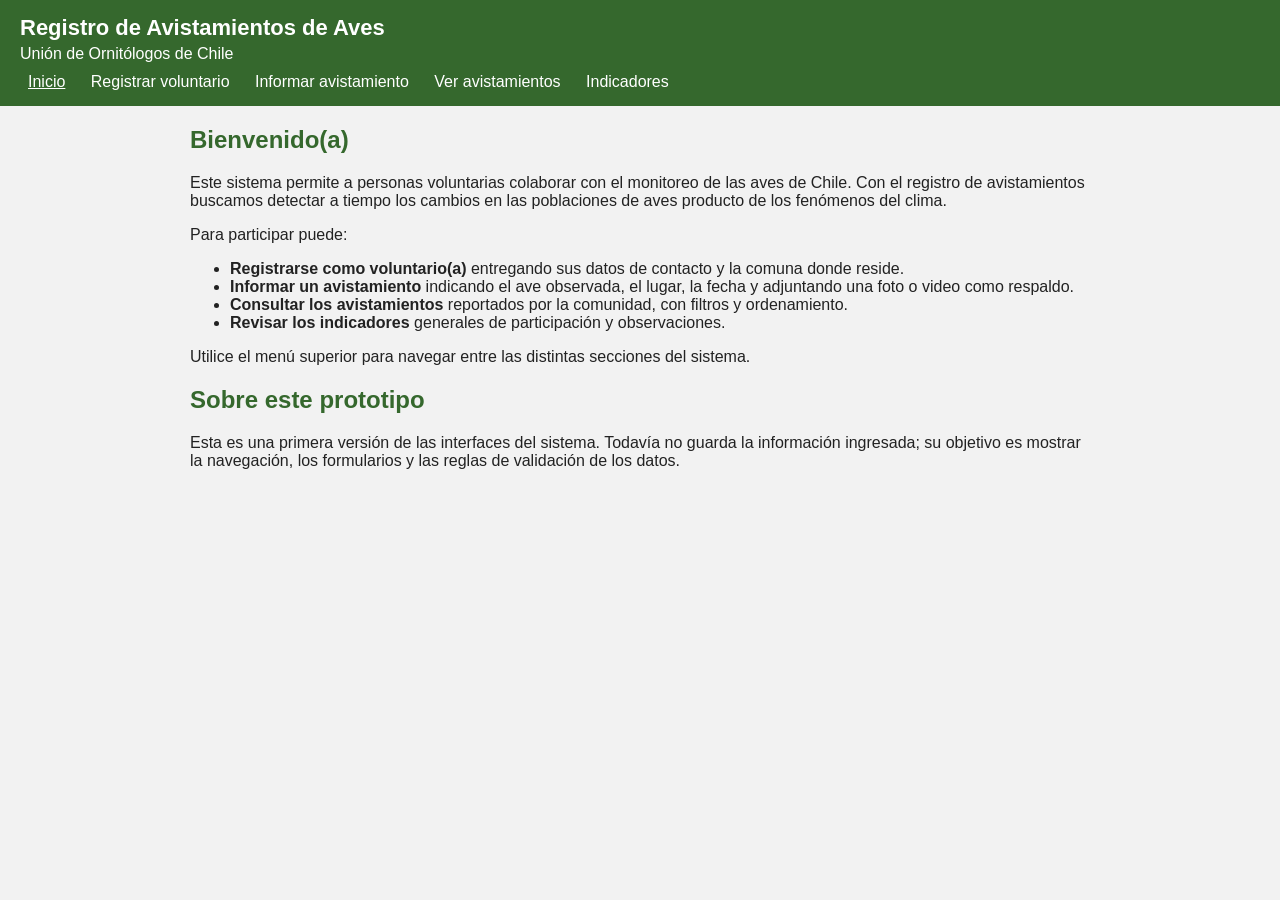
<file: index.html>
<!DOCTYPE html>
<html lang="es">
<head>
  <meta charset="utf-8">
  <meta name="viewport" content="width=device-width, initial-scale=1">
  <title>Avistamientos de Aves - Unión de Ornitólogos de Chile</title>
  <link rel="stylesheet" href="css/estilos.css">
</head>
<body>
  <header>
    <h1>Registro de Avistamientos de Aves</h1>
    <p>Unión de Ornitólogos de Chile</p>
    <nav>
      <ul>
        <li><a class="activo" href="index.html">Inicio</a></li>
        <li><a href="registro.html">Registrar voluntario</a></li>
        <li><a href="avistamiento.html">Informar avistamiento</a></li>
        <li><a href="listado.html">Ver avistamientos</a></li>
        <li><a href="metricas.html">Indicadores</a></li>
      </ul>
    </nav>
  </header>

  <main>
    <h2>Bienvenido(a)</h2>
    <p>
      Este sistema permite a personas voluntarias colaborar con el monitoreo de las
      aves de Chile. Con el registro de avistamientos buscamos detectar a tiempo los
      cambios en las poblaciones de aves producto de los fenómenos del clima.
    </p>

    <p>Para participar puede:</p>
    <ul>
      <li>
        <strong>Registrarse como voluntario(a)</strong> entregando sus datos de contacto y
        la comuna donde reside.
      </li>
      <li>
        <strong>Informar un avistamiento</strong> indicando el ave observada, el lugar, la
        fecha y adjuntando una foto o video como respaldo.
      </li>
      <li>
        <strong>Consultar los avistamientos</strong> reportados por la comunidad, con filtros
        y ordenamiento.
      </li>
      <li>
        <strong>Revisar los indicadores</strong> generales de participación y observaciones.
      </li>
    </ul>

    <p>
      Utilice el menú superior para navegar entre las distintas secciones del sistema.
    </p>

    <h2>Sobre este prototipo</h2>
    <p>
      Esta es una primera versión de las interfaces del sistema. Todavía no guarda la
      información ingresada; su objetivo es mostrar la navegación, los formularios y las
      reglas de validación de los datos.
    </p>
  </main>
</body>
</html>
</file>
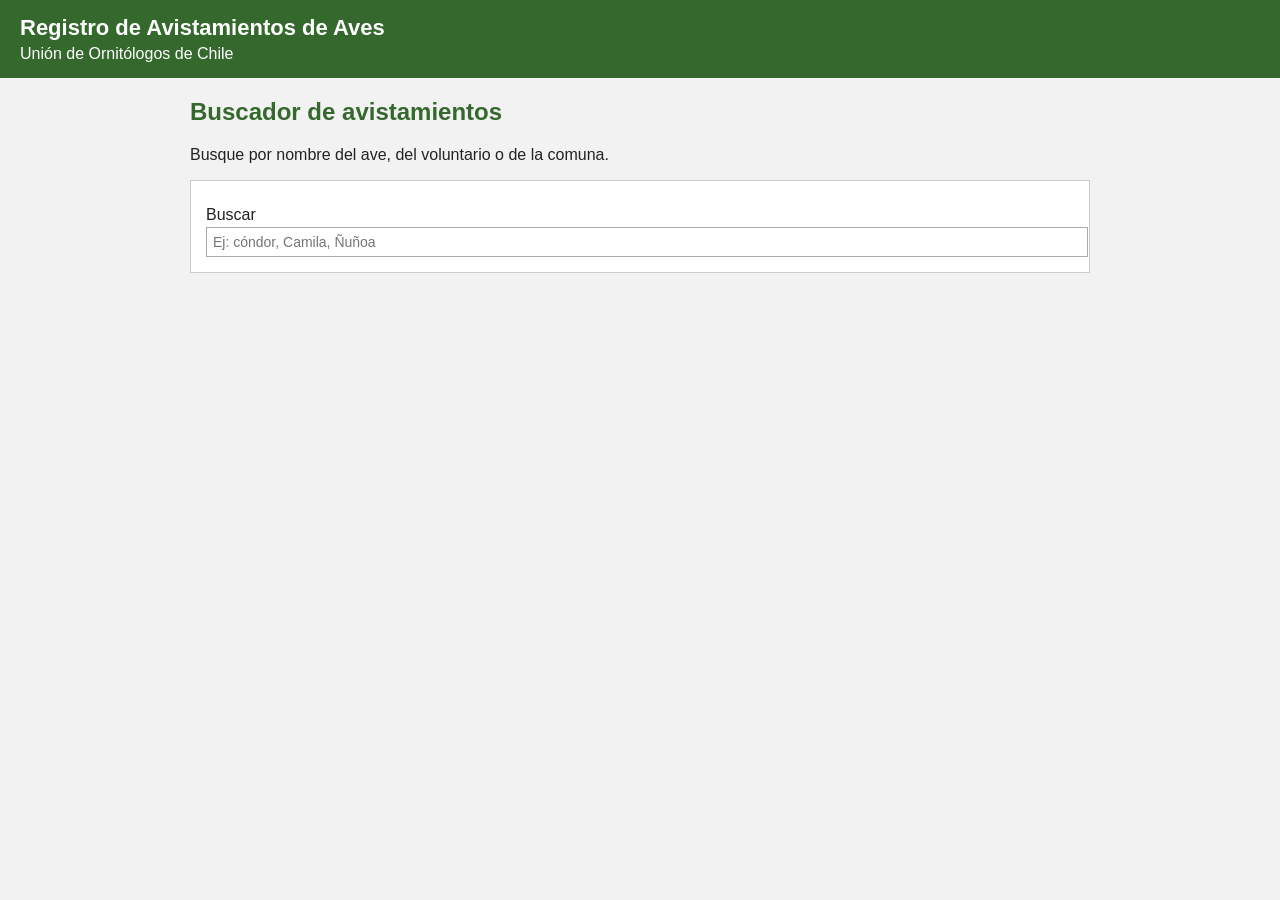
<file: src/main/resources/static/index.html>
<!DOCTYPE html>
<html lang="es">
<head>
  <meta charset="utf-8">
  <meta name="viewport" content="width=device-width, initial-scale=1">
  <title>Buscador - Avistamientos de Aves</title>
  <link rel="stylesheet" href="css/estilos.css">
</head>
<body>
  <header>
    <h1>Registro de Avistamientos de Aves</h1>
    <p>Unión de Ornitólogos de Chile</p>
  </header>

  <main>
    <h2>Buscador de avistamientos</h2>
    <p>Busque por nombre del ave, del voluntario o de la comuna.</p>

    <form id="form-buscar">
      <label for="texto">Buscar</label>
      <input type="text" id="texto" name="texto" autocomplete="off" placeholder="Ej: cóndor, Camila, Ñuñoa">
    </form>

    <p id="mensaje"></p>

    <table id="tabla" hidden>
      <thead>
        <tr>
          <th>Voluntario</th>
          <th>Día</th>
          <th>Ave</th>
          <th>Comuna</th>
          <th>Nota</th>
          <th>Evaluar</th>
        </tr>
      </thead>
      <tbody id="resultados"></tbody>
    </table>
  </main>

  <script src="js/buscador.js"></script>
</body>
</html>
</file>
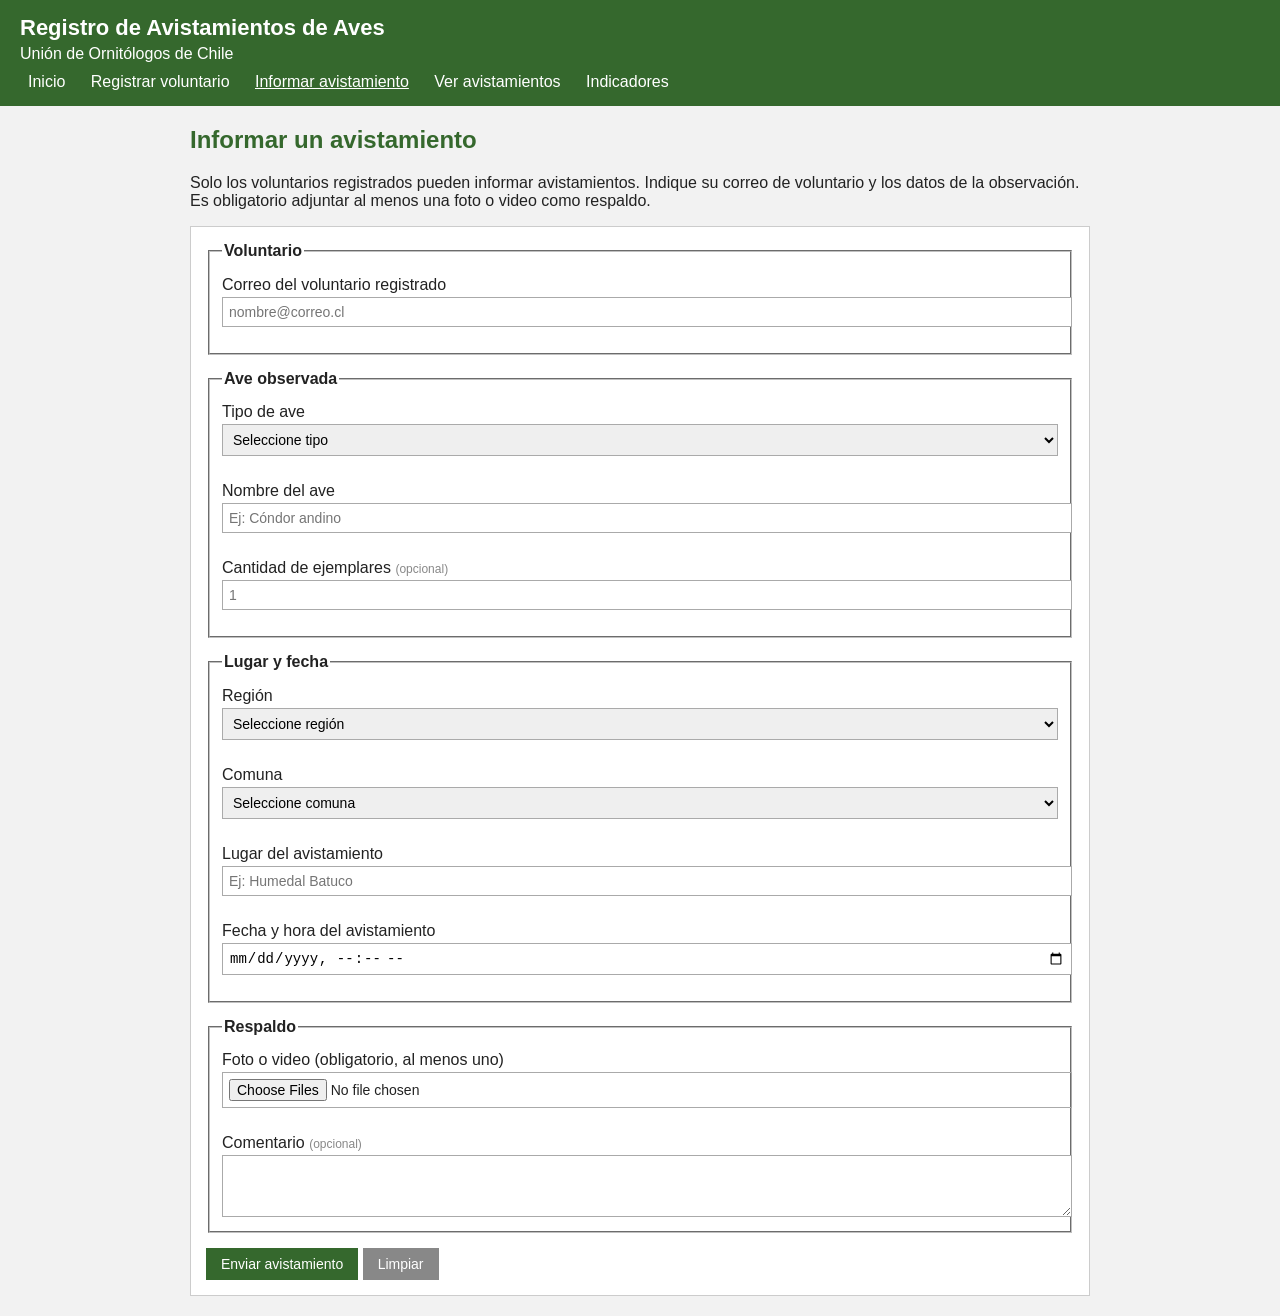
<file: avistamiento.html>
<!DOCTYPE html>
<html lang="es">
<head>
  <meta charset="utf-8">
  <meta name="viewport" content="width=device-width, initial-scale=1">
  <title>Informar avistamiento - Avistamientos de Aves</title>
  <link rel="stylesheet" href="css/estilos.css">
</head>
<body>
  <header>
    <h1>Registro de Avistamientos de Aves</h1>
    <p>Unión de Ornitólogos de Chile</p>
    <nav>
      <ul>
        <li><a href="index.html">Inicio</a></li>
        <li><a href="registro.html">Registrar voluntario</a></li>
        <li><a class="activo" href="avistamiento.html">Informar avistamiento</a></li>
        <li><a href="listado.html">Ver avistamientos</a></li>
        <li><a href="metricas.html">Indicadores</a></li>
      </ul>
    </nav>
  </header>

  <main>
    <h2>Informar un avistamiento</h2>
    <p>
      Solo los voluntarios registrados pueden informar avistamientos. Indique su correo de
      voluntario y los datos de la observación. Es obligatorio adjuntar al menos una foto o
      video como respaldo.
    </p>

    <p id="aviso" class="aviso-exito" hidden></p>

    <form id="form-avistamiento" novalidate>
      <fieldset>
        <legend>Voluntario</legend>

        <label for="email">Correo del voluntario registrado</label>
        <input type="email" id="email" name="email" placeholder="nombre@correo.cl">
        <p class="mensaje-error" id="error-email"></p>
      </fieldset>

      <fieldset>
        <legend>Ave observada</legend>

        <label for="tipo">Tipo de ave</label>
        <select id="tipo" name="tipo">
          <option value="">Seleccione tipo</option>
        </select>
        <p class="mensaje-error" id="error-tipo"></p>

        <label for="nombre">Nombre del ave</label>
        <input type="text" id="nombre" name="nombre" list="lista-aves" placeholder="Ej: Cóndor andino">
        <datalist id="lista-aves"></datalist>
        <p class="mensaje-error" id="error-nombre"></p>

        <label for="cantidad">Cantidad de ejemplares <span class="opcional">(opcional)</span></label>
        <input type="number" id="cantidad" name="cantidad" min="1" max="1000" placeholder="1">
        <p class="mensaje-error" id="error-cantidad"></p>
      </fieldset>

      <fieldset>
        <legend>Lugar y fecha</legend>

        <label for="region">Región</label>
        <select id="region" name="region">
          <option value="">Seleccione región</option>
        </select>
        <p class="mensaje-error" id="error-region"></p>

        <label for="comuna">Comuna</label>
        <select id="comuna" name="comuna">
          <option value="">Seleccione comuna</option>
        </select>
        <p class="mensaje-error" id="error-comuna"></p>

        <label for="lugar">Lugar del avistamiento</label>
        <input type="text" id="lugar" name="lugar" placeholder="Ej: Humedal Batuco">
        <p class="mensaje-error" id="error-lugar"></p>

        <label for="fecha">Fecha y hora del avistamiento</label>
        <input type="datetime-local" id="fecha" name="fecha">
        <p class="mensaje-error" id="error-fecha"></p>
      </fieldset>

      <fieldset>
        <legend>Respaldo</legend>

        <label for="archivo">Foto o video (obligatorio, al menos uno)</label>
        <input type="file" id="archivo" name="archivo" accept="image/*,video/*" multiple>
        <p class="mensaje-error" id="error-archivo"></p>

        <label for="comentario">Comentario <span class="opcional">(opcional)</span></label>
        <textarea id="comentario" name="comentario" rows="3"></textarea>
      </fieldset>

      <div class="botones">
        <button type="submit">Enviar avistamiento</button>
        <button type="reset" class="secundario">Limpiar</button>
      </div>
    </form>
  </main>

  <script src="js/datos-chile.js"></script>
  <script src="js/datos-aves.js"></script>
  <script src="js/avistamiento.js"></script>
</body>
</html>
</file>
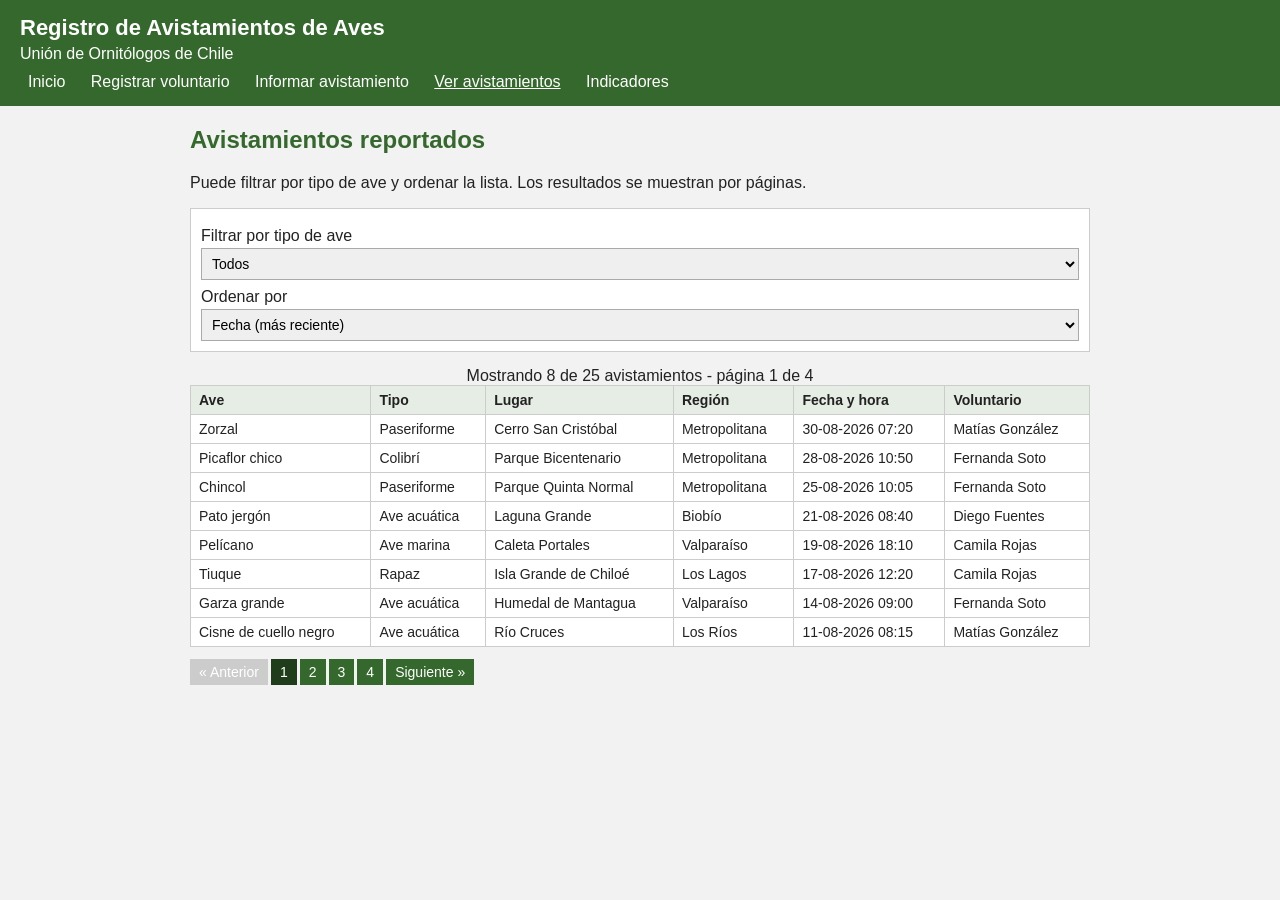
<file: listado.html>
<!DOCTYPE html>
<html lang="es">
<head>
  <meta charset="utf-8">
  <meta name="viewport" content="width=device-width, initial-scale=1">
  <title>Avistamientos reportados - Avistamientos de Aves</title>
  <link rel="stylesheet" href="css/estilos.css">
</head>
<body>
  <header>
    <h1>Registro de Avistamientos de Aves</h1>
    <p>Unión de Ornitólogos de Chile</p>
    <nav>
      <ul>
        <li><a href="index.html">Inicio</a></li>
        <li><a href="registro.html">Registrar voluntario</a></li>
        <li><a href="avistamiento.html">Informar avistamiento</a></li>
        <li><a class="activo" href="listado.html">Ver avistamientos</a></li>
        <li><a href="metricas.html">Indicadores</a></li>
      </ul>
    </nav>
  </header>

  <main>
    <h2>Avistamientos reportados</h2>
    <p>Puede filtrar por tipo de ave y ordenar la lista. Los resultados se muestran por páginas.</p>

    <div class="barra-filtros">
      <label for="filtro-tipo">Filtrar por tipo de ave</label>
      <select id="filtro-tipo">
        <option value="">Todos</option>
      </select>

      <label for="orden">Ordenar por</label>
      <select id="orden">
        <option value="fecha-desc">Fecha (más reciente)</option>
        <option value="fecha-asc">Fecha (más antigua)</option>
        <option value="lugar-asc">Lugar (A-Z)</option>
        <option value="lugar-desc">Lugar (Z-A)</option>
      </select>
    </div>

    <table>
      <caption id="resumen"></caption>
      <thead>
        <tr>
          <th>Ave</th>
          <th>Tipo</th>
          <th>Lugar</th>
          <th>Región</th>
          <th>Fecha y hora</th>
          <th>Voluntario</th>
        </tr>
      </thead>
      <tbody id="cuerpo-tabla"></tbody>
    </table>

    <div class="paginacion" id="paginacion"></div>
  </main>

  <script src="js/datos-aves.js"></script>
  <script src="js/listado.js"></script>
</body>
</html>
</file>
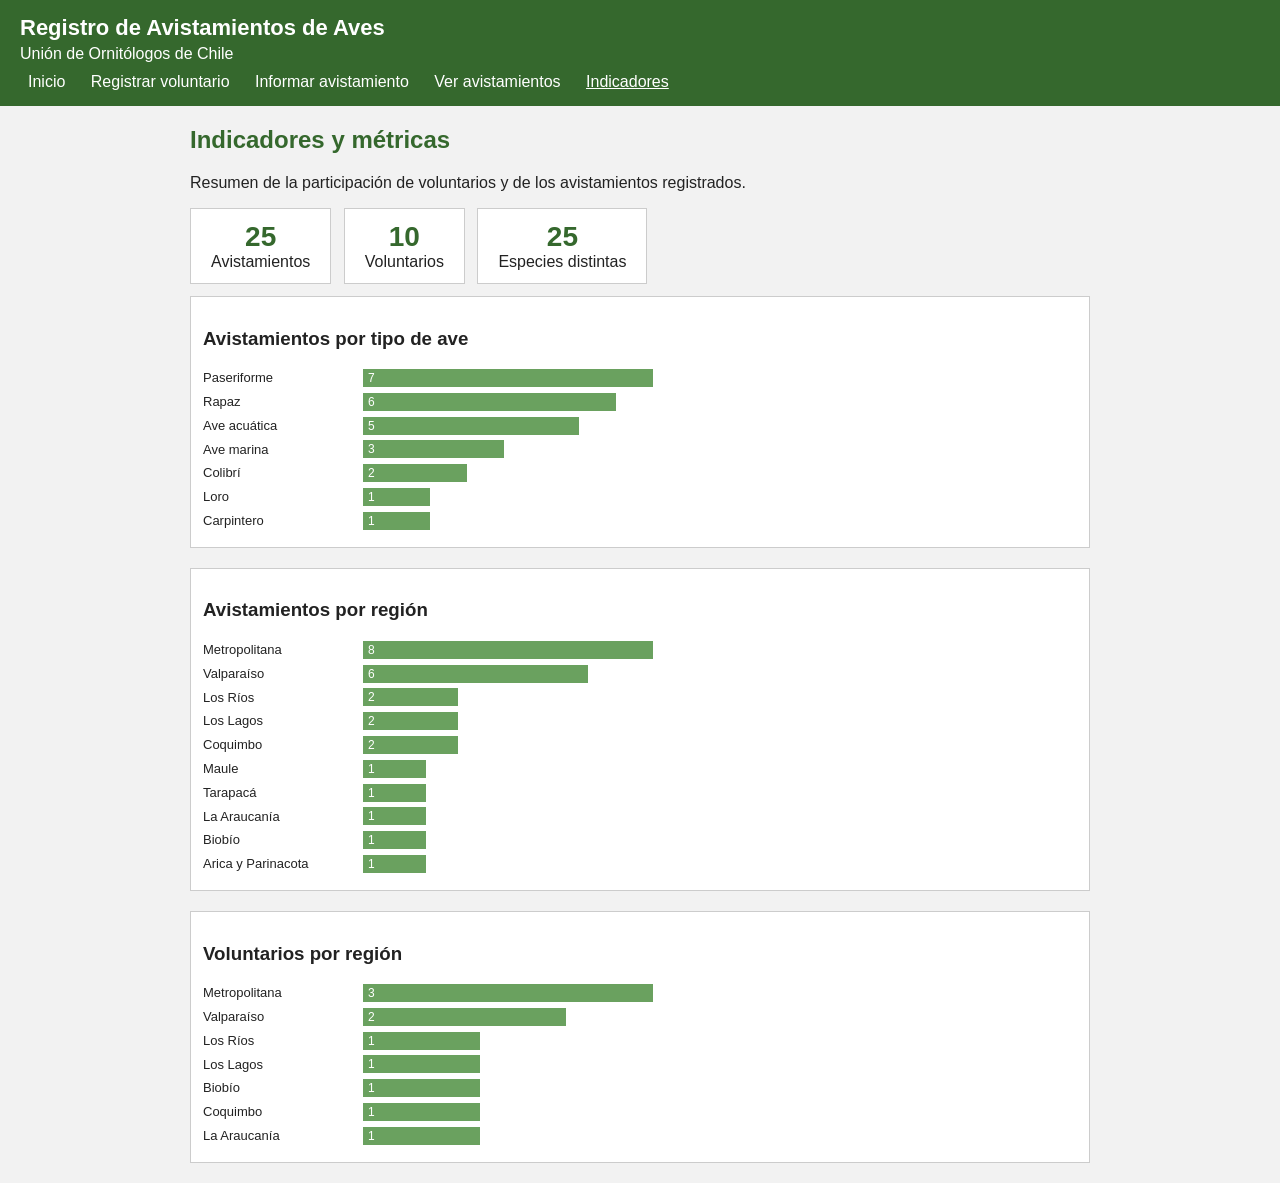
<file: metricas.html>
<!DOCTYPE html>
<html lang="es">
<head>
  <meta charset="utf-8">
  <meta name="viewport" content="width=device-width, initial-scale=1">
  <title>Indicadores - Avistamientos de Aves</title>
  <link rel="stylesheet" href="css/estilos.css">
</head>
<body>
  <header>
    <h1>Registro de Avistamientos de Aves</h1>
    <p>Unión de Ornitólogos de Chile</p>
    <nav>
      <ul>
        <li><a href="index.html">Inicio</a></li>
        <li><a href="registro.html">Registrar voluntario</a></li>
        <li><a href="avistamiento.html">Informar avistamiento</a></li>
        <li><a href="listado.html">Ver avistamientos</a></li>
        <li><a class="activo" href="metricas.html">Indicadores</a></li>
      </ul>
    </nav>
  </header>

  <main>
    <h2>Indicadores y métricas</h2>
    <p>Resumen de la participación de voluntarios y de los avistamientos registrados.</p>

    <div class="tarjeta">
      <div class="numero" id="total-avistamientos">0</div>
      <div>Avistamientos</div>
    </div>
    <div class="tarjeta">
      <div class="numero" id="total-voluntarios">0</div>
      <div>Voluntarios</div>
    </div>
    <div class="tarjeta">
      <div class="numero" id="total-especies">0</div>
      <div>Especies distintas</div>
    </div>

    <section class="grafico">
      <h3>Avistamientos por tipo de ave</h3>
      <div id="grafico-tipo"></div>
    </section>

    <section class="grafico">
      <h3>Avistamientos por región</h3>
      <div id="grafico-region"></div>
    </section>

    <section class="grafico">
      <h3>Voluntarios por región</h3>
      <div id="grafico-voluntarios"></div>
    </section>
  </main>

  <script src="js/datos-aves.js"></script>
  <script src="js/metricas.js"></script>
</body>
</html>
</file>
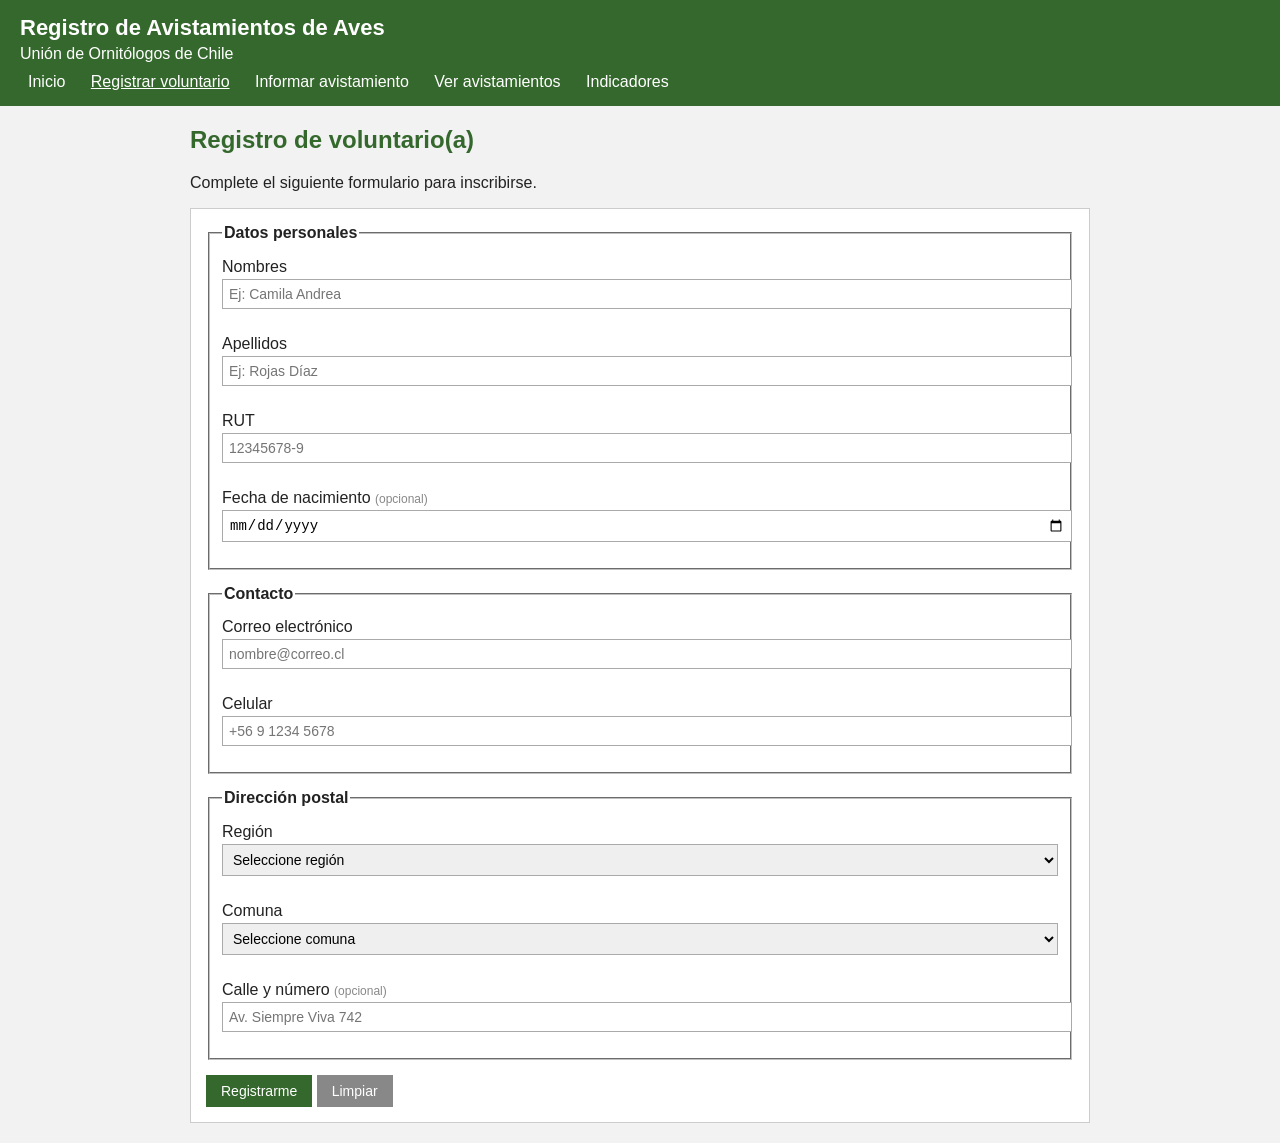
<file: registro.html>
<!DOCTYPE html>
<html lang="es">
<head>
  <meta charset="utf-8">
  <meta name="viewport" content="width=device-width, initial-scale=1">
  <title>Registro de voluntario - Avistamientos de Aves</title>
  <link rel="stylesheet" href="css/estilos.css">
</head>
<body>
  <header>
    <h1>Registro de Avistamientos de Aves</h1>
    <p>Unión de Ornitólogos de Chile</p>
    <nav>
      <ul>
        <li><a href="index.html">Inicio</a></li>
        <li><a class="activo" href="registro.html">Registrar voluntario</a></li>
        <li><a href="avistamiento.html">Informar avistamiento</a></li>
        <li><a href="listado.html">Ver avistamientos</a></li>
        <li><a href="metricas.html">Indicadores</a></li>
      </ul>
    </nav>
  </header>

  <main>
    <h2>Registro de voluntario(a)</h2>
    <p>Complete el siguiente formulario para inscribirse.</p>

    <p id="aviso" class="aviso-exito" hidden></p>

    <form id="form-registro" novalidate>
      <fieldset>
        <legend>Datos personales</legend>

        <label for="nombre">Nombres</label>
        <input type="text" id="nombre" name="nombre" placeholder="Ej: Camila Andrea">
        <p class="mensaje-error" id="error-nombre"></p>

        <label for="apellido">Apellidos</label>
        <input type="text" id="apellido" name="apellido" placeholder="Ej: Rojas Díaz">
        <p class="mensaje-error" id="error-apellido"></p>

        <label for="rut">RUT</label>
        <input type="text" id="rut" name="rut" placeholder="12345678-9">
        <p class="mensaje-error" id="error-rut"></p>

        <label for="nacimiento">Fecha de nacimiento <span class="opcional">(opcional)</span></label>
        <input type="date" id="nacimiento" name="nacimiento">
        <p class="mensaje-error" id="error-nacimiento"></p>
      </fieldset>

      <fieldset>
        <legend>Contacto</legend>

        <label for="email">Correo electrónico</label>
        <input type="email" id="email" name="email" placeholder="nombre@correo.cl">
        <p class="mensaje-error" id="error-email"></p>

        <label for="celular">Celular</label>
        <input type="tel" id="celular" name="celular" placeholder="+56 9 1234 5678">
        <p class="mensaje-error" id="error-celular"></p>
      </fieldset>

      <fieldset>
        <legend>Dirección postal</legend>

        <label for="region">Región</label>
        <select id="region" name="region">
          <option value="">Seleccione región</option>
        </select>
        <p class="mensaje-error" id="error-region"></p>

        <label for="comuna">Comuna</label>
        <select id="comuna" name="comuna">
          <option value="">Seleccione comuna</option>
        </select>
        <p class="mensaje-error" id="error-comuna"></p>

        <label for="calle">Calle y número <span class="opcional">(opcional)</span></label>
        <input type="text" id="calle" name="calle" placeholder="Av. Siempre Viva 742">
        <p class="mensaje-error" id="error-calle"></p>
      </fieldset>

      <div class="botones">
        <button type="submit">Registrarme</button>
        <button type="reset" class="secundario">Limpiar</button>
      </div>
    </form>
  </main>

  <script src="js/datos-chile.js"></script>
  <script src="js/registro.js"></script>
</body>
</html>
</file>
<file: css/estilos.css>
/* Estilos del sistema de avistamientos - Tarea 1 */

body {
  font-family: Arial, sans-serif;
  margin: 0;
  color: #222;
  background-color: #f2f2f2;
}

header {
  background-color: #35682d;
  color: white;
  padding: 15px 20px;
}

header h1 {
  margin: 0;
  font-size: 22px;
}

header p {
  margin: 4px 0 0 0;
}

nav ul {
  list-style: none;
  padding: 0;
  margin: 10px 0 0 0;
}

nav li {
  display: inline;
  margin-right: 5px;
}

nav a {
  color: white;
  text-decoration: none;
  padding: 4px 8px;
}

nav a.activo {
  text-decoration: underline;
}

main {
  max-width: 900px;
  margin: 20px auto;
  padding: 0 15px;
}

h2 {
  color: #35682d;
}

footer {
  text-align: center;
  color: #666;
  font-size: 13px;
  padding: 20px;
}

/* Formularios */
form {
  background-color: white;
  border: 1px solid #ccc;
  padding: 15px;
}

fieldset {
  margin-bottom: 15px;
}

legend {
  font-weight: bold;
}

label {
  display: block;
  margin-top: 10px;
  margin-bottom: 3px;
}

.opcional {
  font-weight: normal;
  color: #888;
  font-size: 12px;
}

input, select, textarea {
  width: 100%;
  padding: 6px;
  border: 1px solid #aaa;
  font-size: 14px;
}

textarea {
  resize: vertical;
}

input.campo-error,
select.campo-error,
textarea.campo-error {
  border: 1px solid red;
}

.mensaje-error {
  color: red;
  font-size: 12px;
  margin: 2px 0 0 0;
  min-height: 14px;
}

.botones {
  margin-top: 15px;
}

button {
  background-color: #35682d;
  color: white;
  border: none;
  padding: 8px 15px;
  font-size: 14px;
  cursor: pointer;
}

button.secundario {
  background-color: #888;
}

.aviso-exito {
  background-color: #dff0d8;
  border: 1px solid #a9cfa0;
  padding: 10px;
  margin-bottom: 15px;
}

/* Listado */
.barra-filtros {
  background-color: white;
  border: 1px solid #ccc;
  padding: 10px;
  margin-bottom: 15px;
}

.barra-filtros label {
  margin-top: 8px;
}

table {
  width: 100%;
  border-collapse: collapse;
  background-color: white;
}

th, td {
  border: 1px solid #ccc;
  padding: 6px 8px;
  text-align: left;
  font-size: 14px;
}

th {
  background-color: #e6ede4;
}

.paginacion {
  margin-top: 12px;
}

.paginacion button {
  padding: 5px 9px;
  margin-right: 3px;
}

.paginacion button.pagina-activa {
  background-color: #1f3d1a;
}

.paginacion button:disabled {
  background-color: #ccc;
  cursor: default;
}

/* Metricas */
.tarjeta {
  display: inline-block;
  background-color: white;
  border: 1px solid #ccc;
  padding: 12px 20px;
  margin: 0 8px 12px 0;
  text-align: center;
}

.tarjeta .numero {
  font-size: 28px;
  font-weight: bold;
  color: #35682d;
}

.grafico {
  background-color: white;
  border: 1px solid #ccc;
  padding: 12px;
  margin-bottom: 20px;
}

.barra-fila {
  margin: 5px 0;
}

.barra-fila .etiqueta {
  display: inline-block;
  width: 160px;
  font-size: 13px;
}

.barra-fila .relleno {
  display: inline-block;
  background-color: #6aa15f;
  color: white;
  font-size: 12px;
  padding: 2px 5px;
  vertical-align: middle;
}
</file>
<file: src/main/resources/static/css/estilos.css>
/* Estilos del sistema de avistamientos - Tarea 1 */

body {
  font-family: Arial, sans-serif;
  margin: 0;
  color: #222;
  background-color: #f2f2f2;
}

header {
  background-color: #35682d;
  color: white;
  padding: 15px 20px;
}

header h1 {
  margin: 0;
  font-size: 22px;
}

header p {
  margin: 4px 0 0 0;
}

nav ul {
  list-style: none;
  padding: 0;
  margin: 10px 0 0 0;
}

nav li {
  display: inline;
  margin-right: 5px;
}

nav a {
  color: white;
  text-decoration: none;
  padding: 4px 8px;
}

nav a.activo {
  text-decoration: underline;
}

main {
  max-width: 900px;
  margin: 20px auto;
  padding: 0 15px;
}

h2 {
  color: #35682d;
}

footer {
  text-align: center;
  color: #666;
  font-size: 13px;
  padding: 20px;
}

/* Formularios */
form {
  background-color: white;
  border: 1px solid #ccc;
  padding: 15px;
}

fieldset {
  margin-bottom: 15px;
}

legend {
  font-weight: bold;
}

label {
  display: block;
  margin-top: 10px;
  margin-bottom: 3px;
}

.opcional {
  font-weight: normal;
  color: #888;
  font-size: 12px;
}

input, select, textarea {
  width: 100%;
  padding: 6px;
  border: 1px solid #aaa;
  font-size: 14px;
}

textarea {
  resize: vertical;
}

input.campo-error,
select.campo-error,
textarea.campo-error {
  border: 1px solid red;
}

.mensaje-error {
  color: red;
  font-size: 12px;
  margin: 2px 0 0 0;
  min-height: 14px;
}

.botones {
  margin-top: 15px;
}

button {
  background-color: #35682d;
  color: white;
  border: none;
  padding: 8px 15px;
  font-size: 14px;
  cursor: pointer;
}

button.secundario {
  background-color: #888;
}

.aviso-exito {
  background-color: #dff0d8;
  border: 1px solid #a9cfa0;
  padding: 10px;
  margin-bottom: 15px;
}

/* Listado */
.barra-filtros {
  background-color: white;
  border: 1px solid #ccc;
  padding: 10px;
  margin-bottom: 15px;
}

.barra-filtros label {
  margin-top: 8px;
}

table {
  width: 100%;
  border-collapse: collapse;
  background-color: white;
}

th, td {
  border: 1px solid #ccc;
  padding: 6px 8px;
  text-align: left;
  font-size: 14px;
}

th {
  background-color: #e6ede4;
}

.paginacion {
  margin-top: 12px;
}

.paginacion button {
  padding: 5px 9px;
  margin-right: 3px;
}

.paginacion button.pagina-activa {
  background-color: #1f3d1a;
}

.paginacion button:disabled {
  background-color: #ccc;
  cursor: default;
}

/* Metricas */
.tarjeta {
  display: inline-block;
  background-color: white;
  border: 1px solid #ccc;
  padding: 12px 20px;
  margin: 0 8px 12px 0;
  text-align: center;
}

.tarjeta .numero {
  font-size: 28px;
  font-weight: bold;
  color: #35682d;
}

.grafico {
  background-color: white;
  border: 1px solid #ccc;
  padding: 12px;
  margin-bottom: 20px;
}

.barra-fila {
  margin: 5px 0;
}

.barra-fila .etiqueta {
  display: inline-block;
  width: 160px;
  font-size: 13px;
}

.barra-fila .relleno {
  display: inline-block;
  background-color: #6aa15f;
  color: white;
  font-size: 12px;
  padding: 2px 5px;
  vertical-align: middle;
}

/* Tarea 2: filas clicables, galeria de archivos y paginacion con enlaces */
tbody tr[onclick] {
  cursor: pointer;
}

.galeria {
  display: flex;
  flex-wrap: wrap;
  gap: 12px;
}

.galeria figure {
  margin: 0;
  max-width: 260px;
}

.galeria img,
.galeria video {
  width: 100%;
  border: 1px solid #ccc;
}

.galeria figcaption {
  font-size: 12px;
  color: #666;
  word-break: break-all;
}

.paginacion a {
  margin-right: 8px;
}

/* Tarea 4: buscador y notas */
mark {
  background-color: #ffe066;
}

.evaluar select {
  width: auto;
}

.evaluar button {
  padding: 4px 8px;
  margin-left: 4px;
}
</file>
